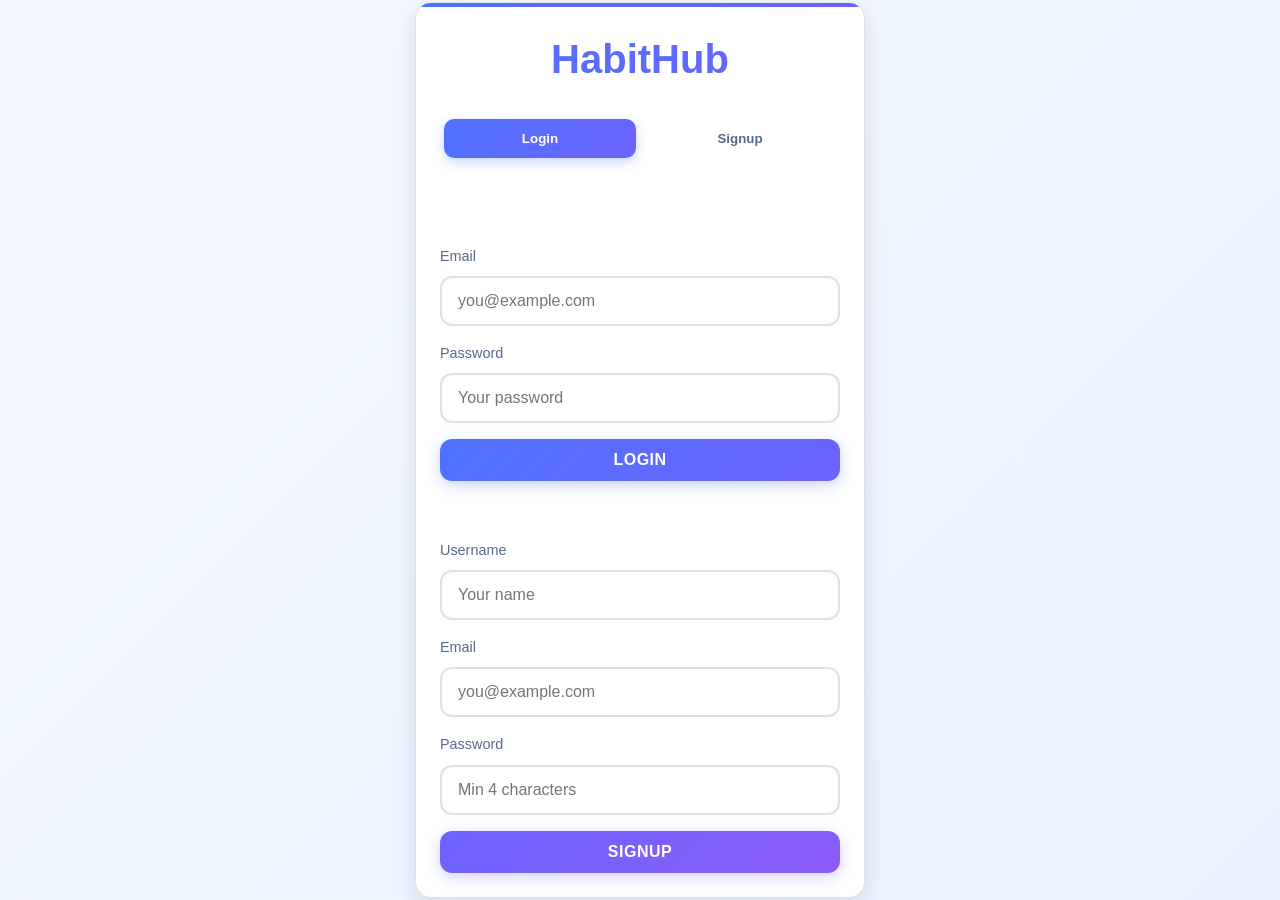
<file: index.html>
<!DOCTYPE html>
<html lang="en">
<head>
  <meta charset="UTF-8" />
  <meta name="viewport" content="width=device-width, initial-scale=1.0" />
  <title>HabitHub - Login / Signup</title>
  <link rel="stylesheet" href="style.css" />
</head>
<body class="auth-page">
  <div class="container auth-container">
    <div class="card auth-card">
      <h1>HabitHub</h1>
      <div class="tabs">
        <button id="loginTab" class="tab active">Login</button>
        <button id="signupTab" class="tab">Signup</button>
      </div>

      <form id="loginForm" class="form" novalidate>
        <p class="message" id="loginMessage"></p>
        <div class="input-group">
          <label for="loginEmail">Email</label>
          <input type="email" id="loginEmail" required placeholder="you@example.com" />
        </div>
        <div class="input-group">
          <label for="loginPassword">Password</label>
          <input type="password" id="loginPassword" required placeholder="Your password" minlength="4" />
        </div>
        <button type="submit" class="btn btn-primary">Login</button>
      </form>

      <form id="signupForm" class="form hidden" novalidate>
        <p class="message" id="signupMessage"></p>
        <div class="input-group">
          <label for="signupUsername">Username</label>
          <input type="text" id="signupUsername" required placeholder="Your name" />
        </div>
        <div class="input-group">
          <label for="signupEmail">Email</label>
          <input type="email" id="signupEmail" required placeholder="you@example.com" />
        </div>
        <div class="input-group">
          <label for="signupPassword">Password</label>
          <input type="password" id="signupPassword" required placeholder="Min 4 characters" minlength="4" />
        </div>
        <button type="submit" class="btn btn-secondary">Signup</button>
      </form>
    </div>
  </div>

  <script src="script.js"></script>
</body>
</html>
</file>
<file: style.css>
/* Global styling */
:root {
  --bg: linear-gradient(135deg, #f5f8ff 0%, #e8f2ff 100%);
  --surface: #ffffff;
  --text: #121a34;
  --muted: #566a8b;
  --primary: linear-gradient(135deg, #4f72ff 0%, #6c63ff 100%);
  --secondary: linear-gradient(135deg, #6c63ff 0%, #8b5cf6 100%);
  --danger: #e74c3c;
  --success: linear-gradient(135deg, #2ecc71 0%, #27ae60 100%);
  --border: #dee1e7;
  --shadow: 0 10px 30px rgba(75, 93, 118, 0.15);
  --shadow-hover: 0 20px 40px rgba(75, 93, 118, 0.25);
  --shadow-card: 0 8px 25px rgba(0, 0, 0, 0.1);
  --shadow-card-hover: 0 15px 35px rgba(0, 0, 0, 0.15);
  --transition: all 0.3s cubic-bezier(0.4, 0, 0.2, 1);
  --border-radius: 16px;
  --border-radius-small: 12px;
}

body {
  margin: 0;
  font-family: 'Inter', 'Segoe UI', Tahoma, Geneva, Verdana, sans-serif;
  color: var(--text);
  background: var(--bg);
  min-height: 100vh;
  line-height: 1.6;
  transition: var(--transition);
}

.container {
  width: min(1200px, 95vw);
  margin: 0 auto;
  padding: 0 1rem;
}

.card {
  background: var(--surface);
  border-radius: var(--border-radius);
  box-shadow: var(--shadow-card);
  padding: 1.5rem;
  border: 1px solid var(--border);
  transition: var(--transition);
  position: relative;
  overflow: hidden;
}

.card::before {
  content: '';
  position: absolute;
  top: 0;
  left: 0;
  right: 0;
  height: 4px;
  background: var(--primary);
  border-radius: var(--border-radius) var(--border-radius) 0 0;
}

.card:hover {
  box-shadow: var(--shadow-card-hover);
  transform: translateY(-2px);
}

.hidden { display: none; }

.auth-page {
  display: grid;
  place-items: center;
  min-height: 100vh;
  background: var(--bg);
}

.auth-container {
  max-width: 450px;
  width: 100%;
}

.auth-card h1 {
  margin: 0 0 1.5rem;
  text-align: center;
  background: var(--primary);
  -webkit-background-clip: text;
  -webkit-text-fill-color: transparent;
  background-clip: text;
  font-size: 2.5rem;
  font-weight: 700;
}

.tabs {
  display: flex;
  margin: 1.5rem 0;
  gap: 0.5rem;
  background: rgba(255, 255, 255, 0.8);
  border-radius: var(--border-radius-small);
  padding: 0.25rem;
  backdrop-filter: blur(10px);
}

.tab {
  flex: 1;
  border: none;
  border-radius: calc(var(--border-radius-small) - 2px);
  background: transparent;
  padding: 0.75rem 0;
  cursor: pointer;
  font-weight: 600;
  color: var(--muted);
  transition: var(--transition);
  position: relative;
}

.tab.active {
  background: var(--primary);
  color: white;
  box-shadow: 0 4px 12px rgba(79, 114, 255, 0.3);
}

.tab:hover:not(.active) {
  background: rgba(79, 114, 255, 0.1);
  color: var(--primary);
}

.form {
  display: flex;
  flex-direction: column;
  gap: 1rem;
}

.input-group {
  display: flex;
  flex-direction: column;
  position: relative;
}

label {
  margin-bottom: 0.5rem;
  font-size: 0.9rem;
  color: var(--muted);
  font-weight: 500;
}

input[type='text'], input[type='email'], input[type='password'] {
  border: 2px solid var(--border);
  border-radius: var(--border-radius-small);
  padding: 0.875rem 1rem;
  outline: none;
  font-size: 1rem;
  background: rgba(255, 255, 255, 0.8);
  backdrop-filter: blur(10px);
  transition: var(--transition);
  position: relative;
}

input:focus {
  border-color: #4f72ff;
  box-shadow: 0 0 0 4px rgba(79, 114, 255, 0.15);
  background: white;
}

input:focus + .input-focus-border {
  transform: scaleX(1);
}

.message {
  min-height: 1.5rem;
  color: var(--danger);
  font-weight: 600;
  font-size: 0.9rem;
  margin-top: 0.25rem;
}

.btn,
.icon-btn {
  cursor: pointer;
  border: none;
  border-radius: var(--border-radius-small);
  padding: 0.75rem 1.5rem;
  font-weight: 600;
  font-size: 1rem;
  transition: var(--transition);
  position: relative;
  overflow: hidden;
  text-transform: uppercase;
  letter-spacing: 0.5px;
}

.btn::before {
  content: '';
  position: absolute;
  top: 0;
  left: -100%;
  width: 100%;
  height: 100%;
  background: linear-gradient(90deg, transparent, rgba(255, 255, 255, 0.2), transparent);
  transition: left 0.5s;
}

.btn:hover::before {
  left: 100%;
}

.btn:active {
  transform: scale(0.98);
}

.btn-primary {
  background: var(--primary);
  color: #fff;
  box-shadow: 0 4px 15px rgba(79, 114, 255, 0.3);
}

.btn-primary:hover {
  box-shadow: 0 8px 25px rgba(79, 114, 255, 0.4);
  transform: translateY(-2px);
}

.btn-secondary {
  background: var(--secondary);
  color: white;
  box-shadow: 0 4px 15px rgba(108, 99, 255, 0.3);
}

.btn-secondary:hover {
  box-shadow: 0 8px 25px rgba(108, 99, 255, 0.4);
  transform: translateY(-2px);
}

.btn:hover,
.icon-btn:hover {
  transform: translateY(-2px);
}

.dashboard-page {
  min-height: 100vh;
  padding-bottom: 2rem;
  background: var(--bg);
}

.dashboard-header {
  display: flex;
  justify-content: space-between;
  align-items: center;
  background: rgba(255, 255, 255, 0.9);
  backdrop-filter: blur(20px);
  border-bottom: 1px solid var(--border);
  padding: 1.25rem 2rem;
  position: sticky;
  top: 0;
  z-index: 20;
  box-shadow: var(--shadow);
}

.dashboard-header h1 {
  margin: 0;
  font-size: 1.75rem;
  background: var(--primary);
  -webkit-background-clip: text;
  -webkit-text-fill-color: transparent;
  background-clip: text;
  font-weight: 700;
}

.header-actions {
  display: flex;
  align-items: center;
  gap: 1rem;
}

.icon-btn {
  background: var(--secondary);
  color: #fff;
  width: 48px;
  height: 48px;
  border-radius: 50%;
  font-size: 1.25rem;
  box-shadow: 0 4px 15px rgba(108, 99, 255, 0.3);
  display: flex;
  align-items: center;
  justify-content: center;
}

.icon-btn:hover {
  box-shadow: 0 8px 25px rgba(108, 99, 255, 0.4);
  transform: translateY(-2px) scale(1.05);
}

.dashboard-main {
  margin: 2rem auto;
  display: grid;
  grid-template-columns: repeat(12, 1fr);
  gap: 1.5rem;
}

.overview {
  grid-column: span 4;
}

.habit-card {
  grid-column: span 8;
}

.week-tracking {
  grid-column: span 12;
}

@media(max-width: 900px) {
  .dashboard-main {
    grid-template-columns: 1fr;
    gap: 1rem;
  }
  .overview, .habit-card, .week-tracking {
    grid-column: span 12;
  }
  .dashboard-header {
    padding: 1rem;
  }
  .dashboard-header h1 {
    font-size: 1.5rem;
  }
}

.progress-container {
  margin-top: 1.5rem;
}

.progress-bar-bg {
  background: rgba(255, 255, 255, 0.8);
  border-radius: 20px;
  overflow: hidden;
  height: 20px;
  box-shadow: inset 0 2px 4px rgba(0, 0, 0, 0.1);
  position: relative;
}

.progress-bar-fill {
  background: var(--success);
  height: 100%;
  width: 0;
  transition: width 0.8s cubic-bezier(0.4, 0, 0.2, 1);
  position: relative;
  border-radius: 20px;
}

.progress-bar-fill::after {
  content: '';
  position: absolute;
  top: 0;
  left: 0;
  right: 0;
  bottom: 0;
  background: linear-gradient(90deg, transparent, rgba(255, 255, 255, 0.3), transparent);
  animation: shimmer 2s infinite;
}

@keyframes shimmer {
  0% { transform: translateX(-100%); }
  100% { transform: translateX(100%); }
}

.streak-panel p {
  margin: 0.5rem 0;
  font-weight: 500;
}

.streak-panel .streak-value {
  font-size: 1.5rem;
  font-weight: 700;
  color: var(--primary);
}

.habit-card-header {
  display: flex;
  justify-content: space-between;
  align-items: center;
  gap: 1rem;
  margin-bottom: 1rem;
}

.filter-group {
  display: flex;
  gap: 0.5rem;
  background: rgba(255, 255, 255, 0.8);
  border-radius: var(--border-radius-small);
  padding: 0.25rem;
  backdrop-filter: blur(10px);
}

.filter-btn {
  border: none;
  background: transparent;
  padding: 0.5rem 1rem;
  border-radius: calc(var(--border-radius-small) - 2px);
  color: var(--muted);
  font-weight: 500;
  transition: var(--transition);
  cursor: pointer;
}

.filter-btn.active {
  color: #fff;
  background: var(--primary);
  box-shadow: 0 4px 12px rgba(79, 114, 255, 0.3);
}

.filter-btn:hover:not(.active) {
  background: rgba(79, 114, 255, 0.1);
  color: var(--primary);
}

.form-inline {
  display: flex;
  gap: 0.75rem;
  margin-top: 1.5rem;
}

.form-inline input {
  flex: 1;
  border: 2px solid var(--border);
  border-radius: var(--border-radius-small);
  padding: 0.75rem 1rem;
  background: rgba(255, 255, 255, 0.8);
  backdrop-filter: blur(10px);
  transition: var(--transition);
}

.form-inline input:focus {
  border-color: #4f72ff;
  box-shadow: 0 0 0 4px rgba(79, 114, 255, 0.15);
  background: white;
}

.category-select {
  border: 2px solid var(--border);
  border-radius: var(--border-radius-small);
  padding: 0.75rem 1rem;
  background: rgba(255, 255, 255, 0.8);
  backdrop-filter: blur(10px);
  transition: var(--transition);
  min-width: 150px;
}

.category-select:focus {
  border-color: #4f72ff;
  box-shadow: 0 0 0 4px rgba(79, 114, 255, 0.15);
  background: white;
}

.quote-display {
  margin: 1rem 0;
  padding: 1rem;
  background: linear-gradient(135deg, #e8f4fd 0%, #d1e7ff 100%);
  border-radius: var(--border-radius-small);
  border-left: 4px solid #4f72ff;
  font-style: italic;
  color: var(--text);
  text-align: center;
  box-shadow: inset 0 2px 4px rgba(0, 0, 0, 0.05);
}

.habit-list {
  list-style: none;
  margin: 1.5rem 0 0;
  padding: 0;
  display: grid;
  gap: 1rem;
}

.habit-item {
  display: flex;
  align-items: center;
  justify-content: space-between;
  gap: 0.75rem;
  border: 1px solid var(--border);
  border-radius: var(--border-radius-small);
  padding: 1rem;
  background: var(--surface);
  box-shadow: var(--shadow-card);
  transition: var(--transition);
  position: relative;
  overflow: hidden;
  animation: fadeInUp 0.5s ease-out;
}

.habit-item:hover {
  box-shadow: var(--shadow-card-hover);
  transform: translateY(-3px);
}

.habit-item.completed {
  background: linear-gradient(135deg, #d4edda 0%, #c3e6cb 100%);
  border-color: #28a745;
  box-shadow: 0 8px 25px rgba(40, 167, 69, 0.2);
}

.habit-item.completed::before {
  content: '🎉';
  position: absolute;
  top: 10px;
  right: 10px;
  font-size: 1.5rem;
  animation: bounce 0.6s ease-out;
}

@keyframes fadeInUp {
  from {
    opacity: 0;
    transform: translateY(20px);
  }
  to {
    opacity: 1;
    transform: translateY(0);
  }
}

@keyframes bounce {
  0%, 20%, 50%, 80%, 100% {
    transform: translateY(0);
  }
  40% {
    transform: translateY(-10px);
  }
  60% {
    transform: translateY(-5px);
  }
}

.habit-name {
  flex: 1;
  margin: 0 1rem;
  word-break: break-word;
  font-weight: 500;
}

.habit-name.completed {
  text-decoration: line-through;
  color: #155724;
  opacity: 0.8;
}

.habit-actions {
  display: flex;
  gap: 0.5rem;
}

.habit-actions button {
  min-width: 40px;
  height: 40px;
  border: 1px solid var(--border);
  border-radius: 10px;
  background: rgba(255, 255, 255, 0.9);
  cursor: pointer;
  transition: var(--transition);
  display: flex;
  align-items: center;
  justify-content: center;
  font-size: 1rem;
}

.habit-actions button:hover {
  background: var(--primary);
  color: white;
  transform: scale(1.1);
  box-shadow: 0 4px 12px rgba(79, 114, 255, 0.3);
}

.week-grid {
  display: grid;
  grid-template-columns: repeat(7, 1fr);
  gap: 0.75rem;
  margin-top: 1rem;
}

.week-day {
  background: var(--surface);
  border: 1px solid var(--border);
  border-radius: var(--border-radius-small);
  padding: 1rem;
  text-align: center;
  transition: var(--transition);
  box-shadow: var(--shadow-card);
}

.week-day:hover {
  transform: translateY(-2px);
  box-shadow: var(--shadow-card-hover);
}

.week-day.completed {
  border-color: #28a745;
  background: linear-gradient(135deg, #d4edda 0%, #c3e6cb 100%);
  box-shadow: 0 8px 25px rgba(40, 167, 69, 0.2);
}

.dark {
  --bg: linear-gradient(135deg, #0f172a 0%, #1e293b 100%);
  --surface: #1e293b;
  --text: #f1f5f9;
  --muted: #94a3b8;
  --border: #334155;
  --shadow: 0 10px 30px rgba(0, 0, 0, 0.5);
  --shadow-card: 0 8px 25px rgba(0, 0, 0, 0.3);
  --shadow-card-hover: 0 15px 35px rgba(0, 0, 0, 0.4);
  --primary: linear-gradient(135deg, #60a5fa 0%, #818cf8 100%);
  --secondary: linear-gradient(135deg, #818cf8 0%, #a78bfa 100%);
  --danger: #f87171;
  --success: linear-gradient(135deg, #34d399 0%, #10b981 100%);
}

.dark .card {
  box-shadow: var(--shadow-card);
}

.dark .tabs,
.dark .filter-group {
  background: rgba(30, 41, 59, 0.8);
}

.dark input[type='text'],
.dark input[type='email'],
.dark input[type='password'],
.dark .form-inline input {
  background: rgba(30, 41, 59, 0.8);
  border-color: var(--border);
  color: var(--text);
}

.dark input:focus,
.dark .form-inline input:focus {
  background: var(--surface);
}

.dark .category-select {
  background: rgba(30, 41, 59, 0.8);
  border-color: var(--border);
  color: var(--text);
}

.dark .category-select:focus {
  background: var(--surface);
}

.dark .quote-display {
  background: linear-gradient(135deg, #1e293b 0%, #334155 100%);
  border-left-color: #60a5fa;
  color: var(--muted);
}

.dark .habit-item.completed {
  background: linear-gradient(135deg, #064e3b 0%, #065f46 100%);
  border-color: #10b981;
}

.dark .habit-name.completed {
  color: #a7f3d0;
}

.dark .week-day.completed {
  background: linear-gradient(135deg, #064e3b 0%, #065f46 100%);
  border-color: #10b981;
}

.dark .dashboard-header {
  background: rgba(30, 41, 59, 0.9);
  border-color: var(--border);
}

.dark .progress-bar-bg {
  background: rgba(30, 41, 59, 0.8);
}

/* Confetti animation */
.confetti {
  position: fixed;
  top: -10px;
  z-index: 1000;
  pointer-events: none;
  animation: confetti-fall 3s ease-out forwards;
}

.confetti-piece {
  position: absolute;
  width: 10px;
  height: 10px;
  background: #ffd700;
  border-radius: 50%;
  animation: confetti-spin 3s linear infinite;
}

.confetti-piece:nth-child(2n) {
  background: #ff6b6b;
}

.confetti-piece:nth-child(3n) {
  background: #4ecdc4;
}

.confetti-piece:nth-child(4n) {
  background: #45b7d1;
}

@keyframes confetti-fall {
  0% {
    transform: translateY(-100px) rotate(0deg);
    opacity: 1;
  }
  100% {
    transform: translateY(100vh) rotate(720deg);
    opacity: 0;
  }
}

@keyframes confetti-spin {
  0% { transform: rotate(0deg); }
  100% { transform: rotate(360deg); }
}

/* Celebration emoji animation */
.celebration-emoji {
  position: fixed;
  top: 50%;
  left: 50%;
  transform: translate(-50%, -50%);
  font-size: 4rem;
  z-index: 1000;
  pointer-events: none;
  animation: celebration-pop 0.8s ease-out forwards;
}

@keyframes celebration-pop {
  0% {
    transform: translate(-50%, -50%) scale(0) rotate(-180deg);
    opacity: 0;
  }
  50% {
    transform: translate(-50%, -50%) scale(1.2) rotate(0deg);
    opacity: 1;
  }
  100% {
    transform: translate(-50%, -50%) scale(1) rotate(0deg);
    opacity: 0;
  }
}

button:focus, input:focus {
  outline: 3px solid rgba(79, 114, 255, 0.3);
  outline-offset: 2px;
}

/* Smooth theme transition */
* {
  transition: background-color 0.3s ease, color 0.3s ease, border-color 0.3s ease;
}
</file>
